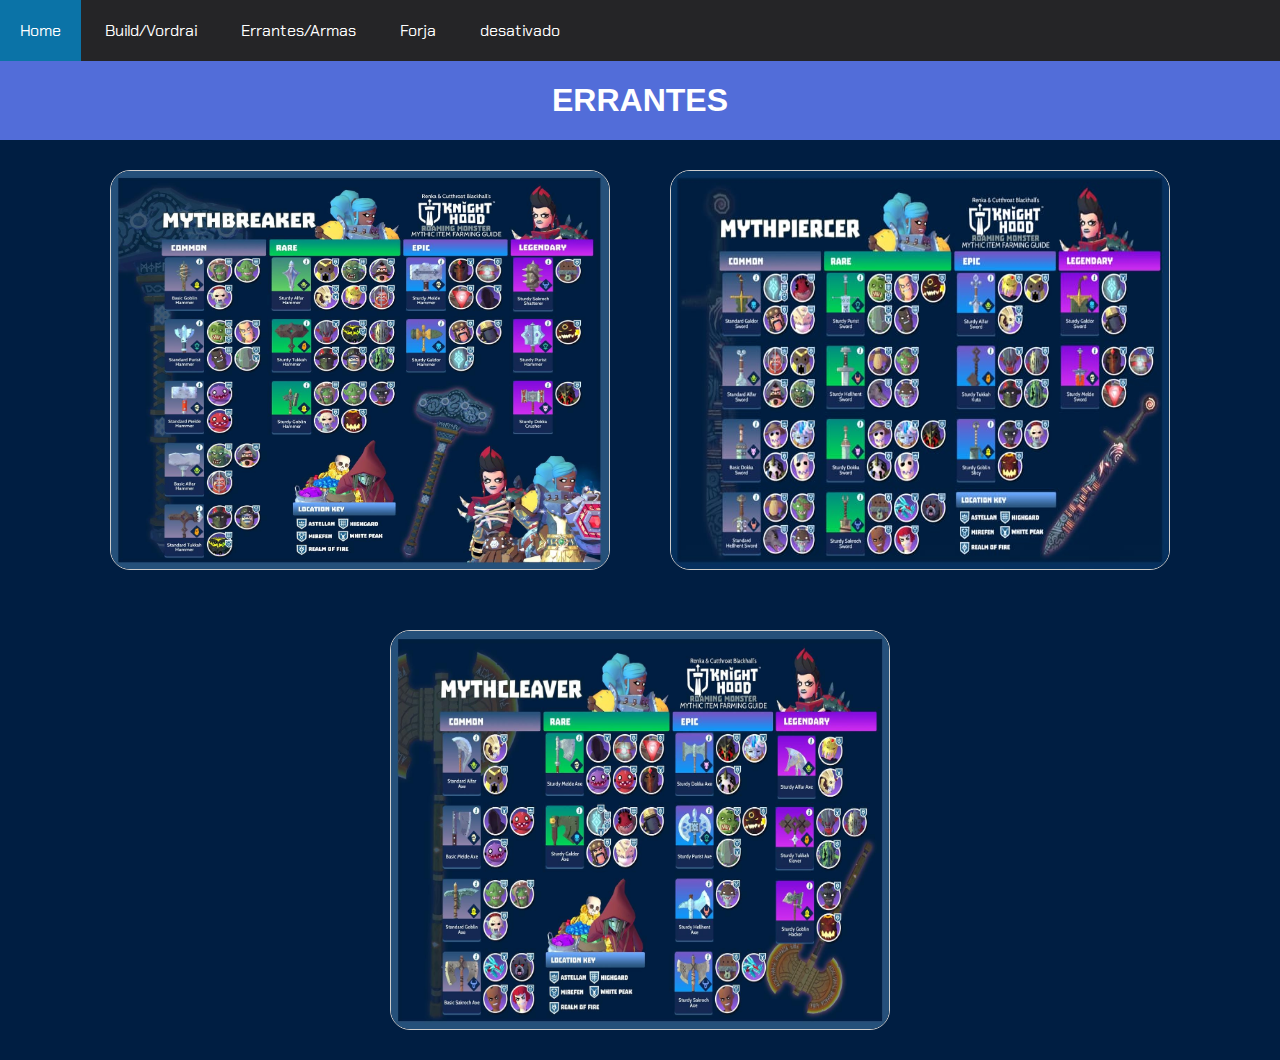
<file: ERRANTE.html>
<!DOCTYPE html>
<html lang="pt-br"></html>
<head>
	<link rel="stylesheet" href="errantes.css">
	<link rel="preconnect" href="https://fonts.googleapis.com">
<link rel="preconnect" href="https://fonts.gstatic.com" crossorigin>
<link href="https://fonts.googleapis.com/css2?family=Chakra+Petch:ital,wght@0,300;0,400;0,500;0,600;0,700;1,300;1,400;1,500;1,600;1,700&display=swap" rel="stylesheet">
<title>ERRANTES</title>
</head>
<body>
	<nav id="home-m"> 
        <ul>
            <li><a href="index.html">Home</a></li>
            
            <li><a href="build.html">Build/Vordrai</a></li>

            <li><a href="ERRANTE.html">Errantes/Armas</a></li>
            
            <li><a href="forja.html">Forja</a></li>
            
            <li><a href="#">desativado</a></li>
        </ul>
    </nav>


	<h1>ERRANTES</h1>
	<section class="galeria">
		
		<img src="Imagem do WhatsApp de 2024-05-22 à(s) 21.12.16_3c7c3432.jpg"  alt="Imagem 1">
		<img src="espada.jpg" alt="Imagem 2">
		<img src="machado.jpg" alt="Imagem 3">
		
	</section>
	<script src="script.js"></script>
	
</body>
</html>
</file>
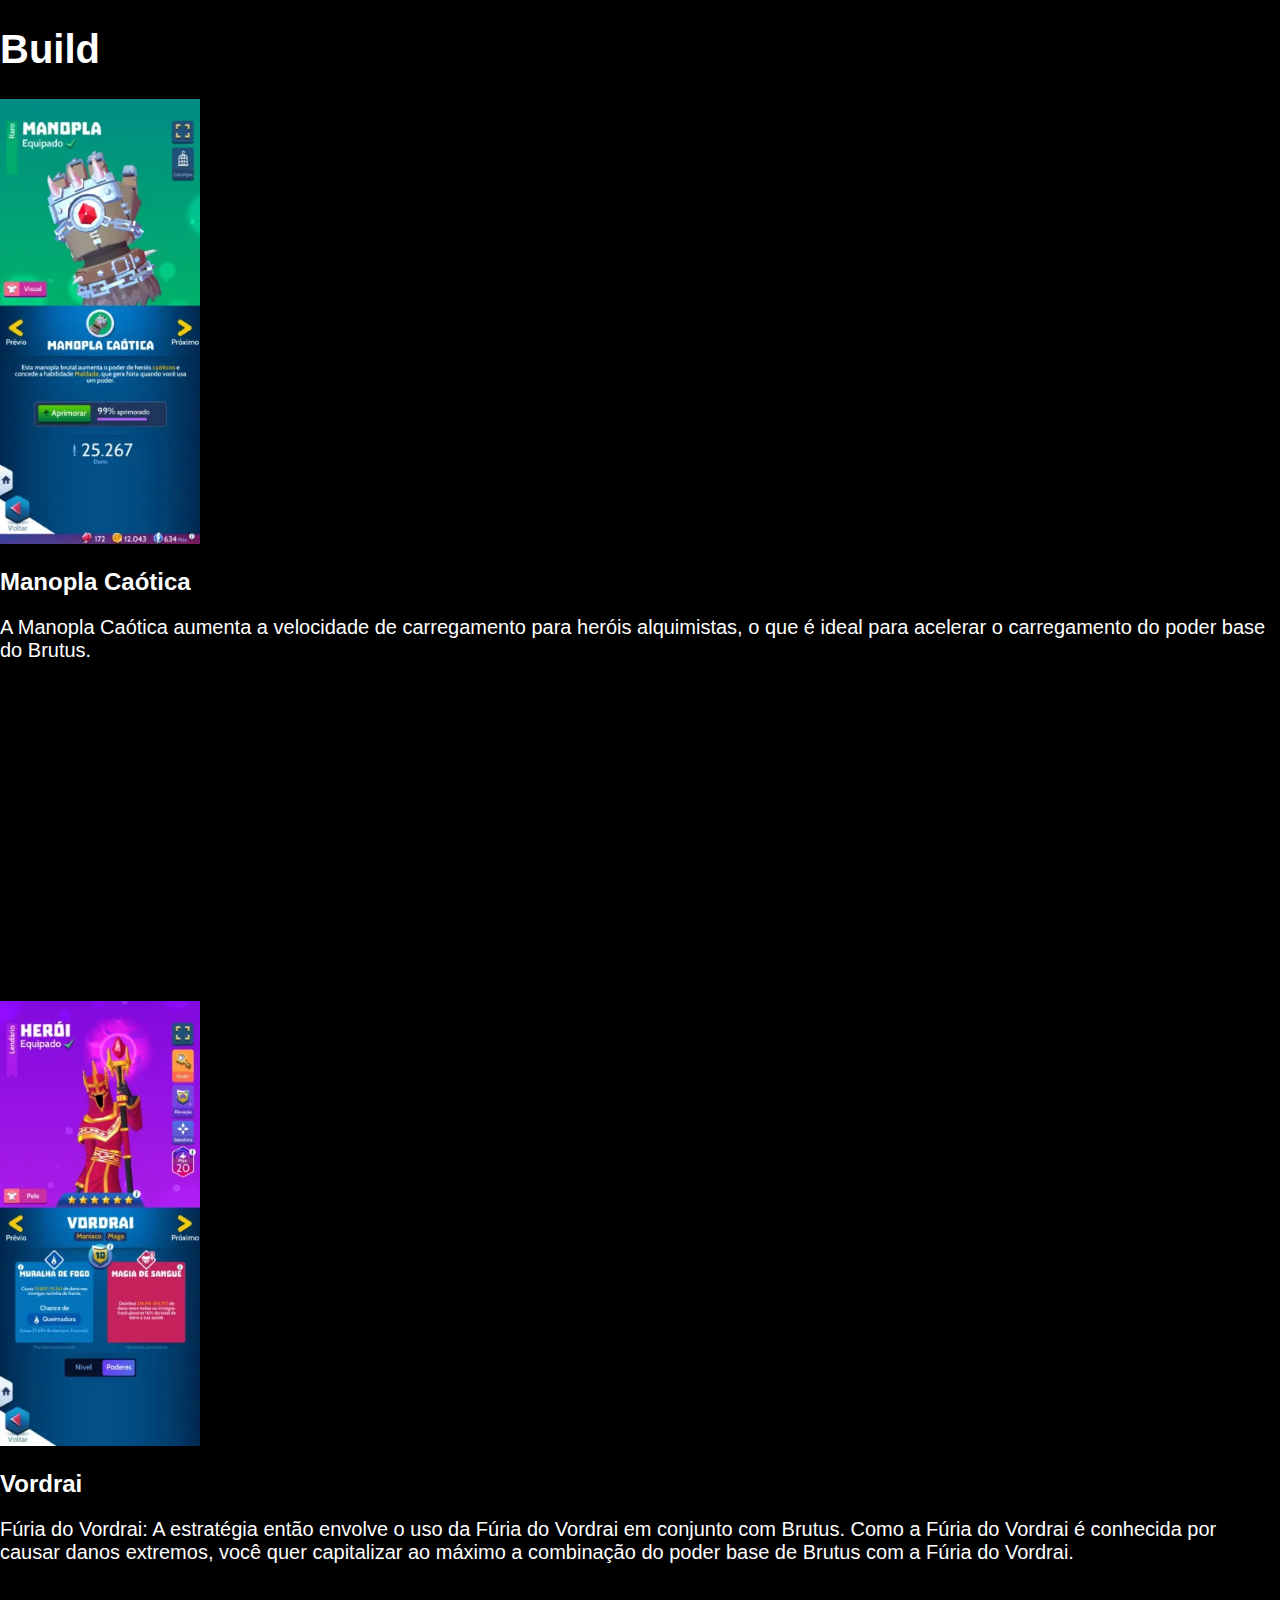
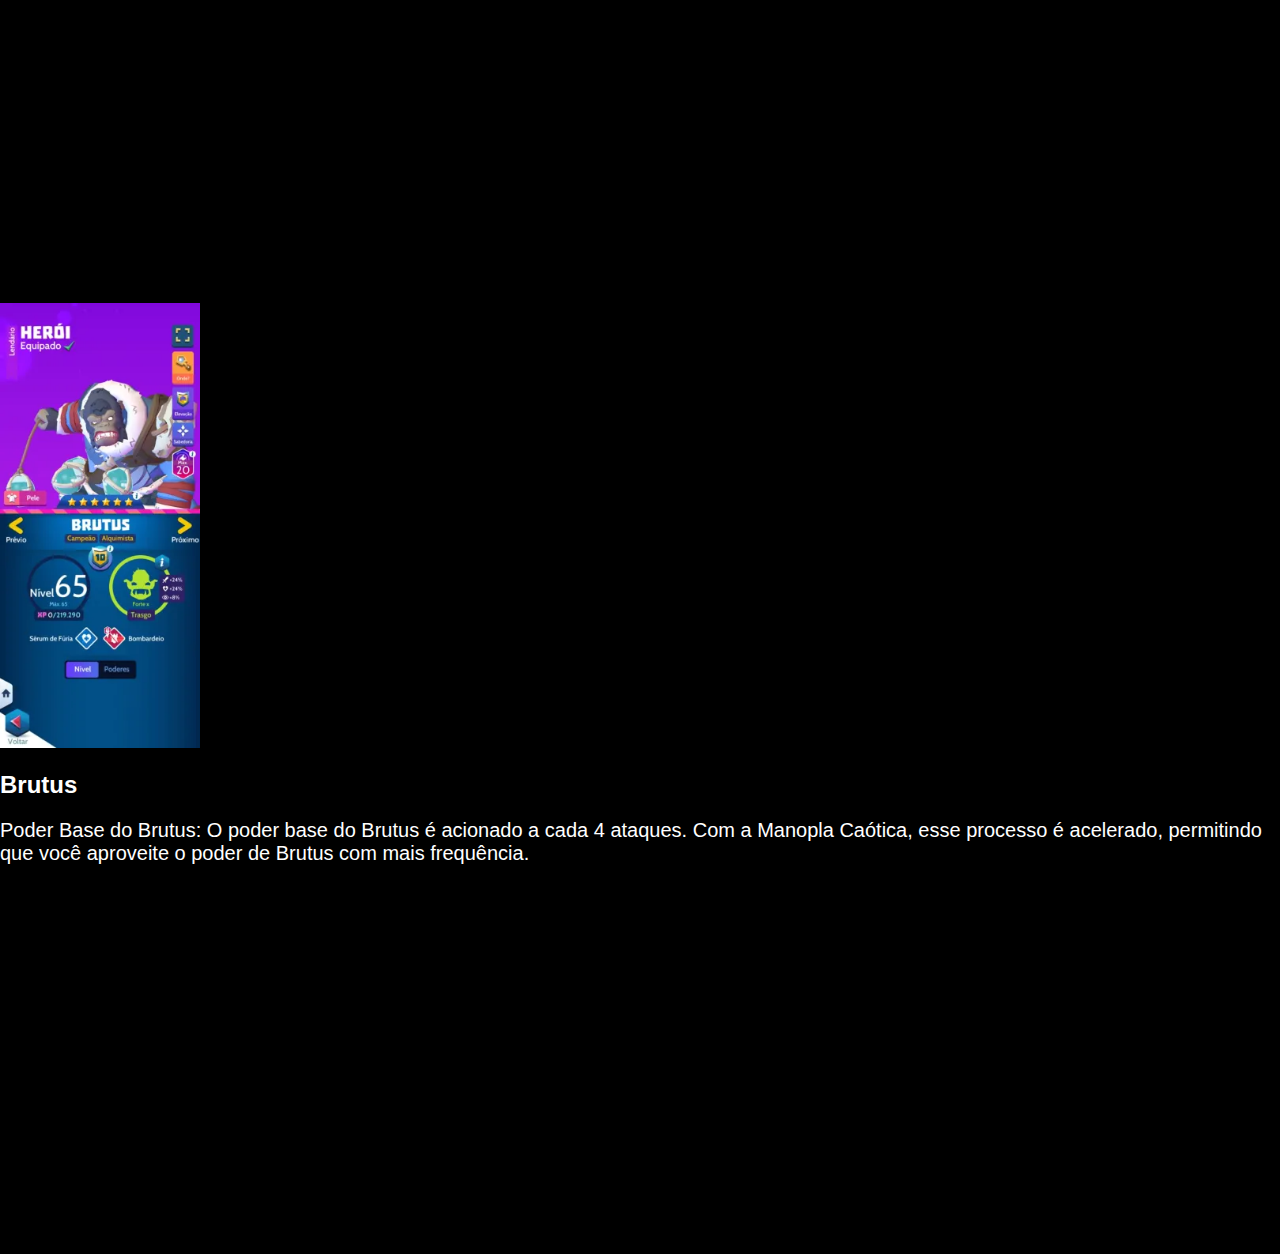
<file: teste.html>
<!DOCTYPE html>
<html lang="pt-br">
<head>
    <title>Build</title>
    <link rel="stylesheet" href="build.css">
</head>
<body>
    <h1>Build</h1>
    <section class="galeria">
        <div class="item">
            <img src="manopla caotica.webp" alt="Manopla Caótica">
            <div class="text">
                <h2>Manopla Caótica</h2>
                <p>A Manopla Caótica aumenta a velocidade de carregamento para heróis alquimistas, o que é ideal para acelerar o carregamento do poder base do Brutus.</p>
                <div class="video-container">
                    <iframe width="560" height="315" src="https://www.youtube.com/embed/q2D2iZk6Ivc" frameborder="0" allowfullscreen></iframe>
                </div>
            </div>
        </div>
        <div class="item">
            <img src="vordrai.webp" alt="Vordrai">
            <div class="text">
                <h2>Vordrai</h2>
                <p>Fúria do Vordrai: A estratégia então envolve o uso da Fúria do Vordrai em conjunto com Brutus. Como a Fúria do Vordrai é conhecida por causar danos extremos, você quer capitalizar ao máximo a combinação do poder base de Brutus com a Fúria do Vordrai.</p>
                <div class="video-container">
                    <iframe width="560" height="315" src="https://youtube.com/embed/ih3s1CzMntE" frameborder="0" allowfullscreen></iframe>
                </div>
            </div>
        </div>
        <div class="item">
            <img src="brutus.webp" alt="Brutus">
            <div class="text">
                <h2>Brutus</h2>
                <p>Poder Base do Brutus: O poder base do Brutus é acionado a cada 4 ataques. Com a Manopla Caótica, esse processo é acelerado, permitindo que você aproveite o poder de Brutus com mais frequência.</p>
                <div class="video-container">
                    <iframe width="560" height="315" src="https://youtube.com/embed/xNLz8M31tOA" frameborder="0" allowfullscreen></iframe>
                </div>
            </div>
        </div>
    </section>
    <script src="script.js"></script>
</body>
</html>
</file>
<file: errantes.css>
* {
    margin: 0;
    padding: 0;
    box-sizing: border-box;
}
head{
    font-family: "Chakra Petch", system-ui;
}
body{
     background: #526dd9;
     font-family: "Chakra Petch", system-ui;
}
.galeria {
    background: #001e42;
	display: flex;
	flex-wrap: wrap;
	justify-content: center;
}

.galeria img {
	width: 500px;
	height: 400px;
	margin: 30px;
	border: 1px solid #ccc;
	border-radius: 20px;
}
h1 {
    color: #fff;
    margin: 21px;
    text-align: center;
    font-family: 'Franklin Gothic Medium', 'Arial Narrow', Arial, sans-serif;
}
#home-m ul{
    list-style: none;
    padding: 0;
    background-color: rgb(37, 37, 39);
}
#home-m ul li{
    display: inline;
}

#home-m ul a{
    color: #fff;
    padding: 20px;
    display: inline-block;
    text-decoration: none;
    transition: backgroud.6s;
    
}

#home-m ul li a:hover {
    background-color:#0b73a7;
    padding: 20px;
    display: inline-block;
    text-decoration: none;
}
</file>
<file: build.css>
body {
    color: white;
    background: black;
    margin: 0px;
    font-family: "chakra petch", sans-serif;
    margin-bottom: 50px;
}

header {
    border-bottom: solid 2px rgb(42, 122, 228);
    padding: 20px;
    font-size: 32px;
    color: rgb(42, 122, 228);
    margin: -15px;
}

.chamada {
    background: #2a7ae4;
    padding-bottom: 50px;
    padding-top: 80px;
    display: flex;
    justify-content: center;
}

.chamada-texto {
    margin-right: 5%;
}

h1 {
    font-size: 40px;
}

p {
    font-size: 20px;
}

img {
    width: 200px
}

.imagem-videos {
    display: flex;
    overflow-x: auto;
    gap: 10px;
}

.build {
    padding-left: 15px;
    padding-right: 15px;
    margin-top: 50px;
}

.imagem-videos img {
    opacity: 0.5;
    height: 120px;
}

.imagem-videos img:hover {
    opacity: 1.0;
    border: 2px solid #2a7ae4
}

.build h2 {
    color: rgb(42, 122, 228);
}

#home-m ul {
    list-style: none;
    padding: 0;
    background-color: rgb(37, 37, 39);
}

#home-m ul li {
    display: inline;
}

#home-m ul a {
    color: #fff;
    padding: 20px;
    display: inline-block;
    text-decoration: none;
    transition: backgroud.6s;

}

#home-m ul li a:hover {
    background-color: #0b73a7;
    padding: 20px;
    display: inline-block;
    text-decoration: none;
}
</file>
